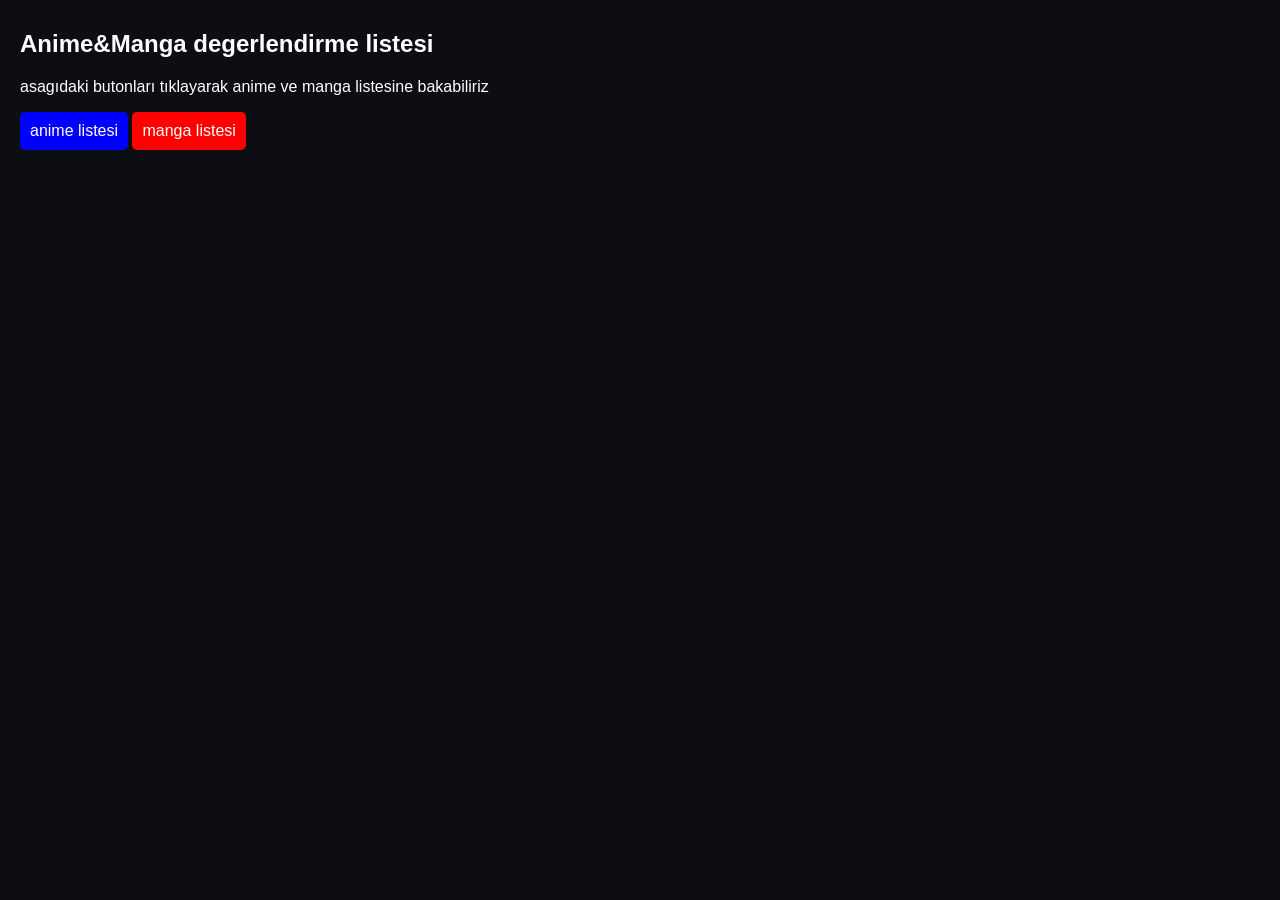
<file: index.html>
<!DOCTYPE html>
<html lang="tr">
    <head>
        <meta charset="UTF-8">
    <title>anime&manga</title>

 <meta name="viewport" content="width=device-width, initial-scale=1.0">
<link rel="stylesheet" href="style.css"> 

    </head>
    <body>
        <h2>Anime&Manga degerlendirme listesi</h2>

<p>asagıdaki butonları tıklayarak anime ve manga listesine bakabiliriz </p>       
    <a href="anime.html"><button style="background-color:blue;color:white;padding:10px;">anime listesi</button></a>
    
    <a href="manga.html"><button style="background-color:red;color:white;padding:10px;">manga listesi</button></a>
    
    </body>
</html>
</file>
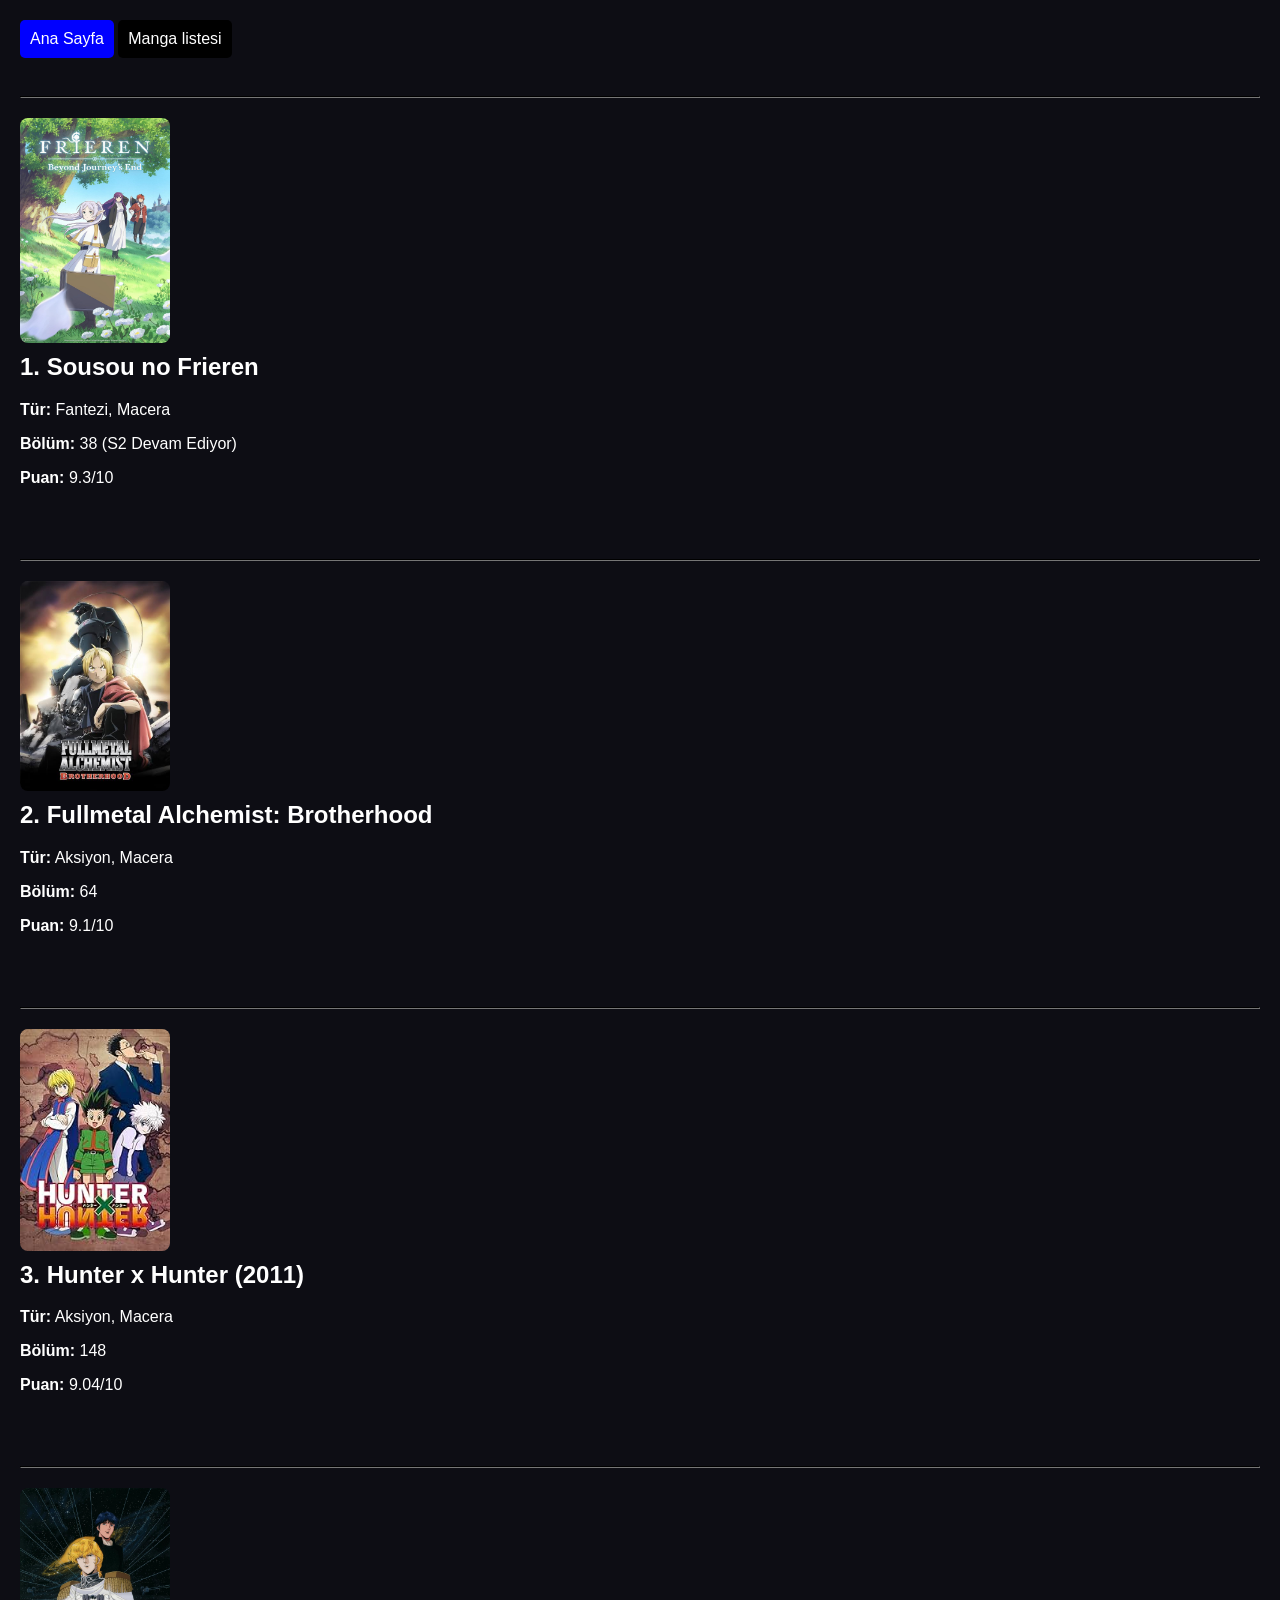
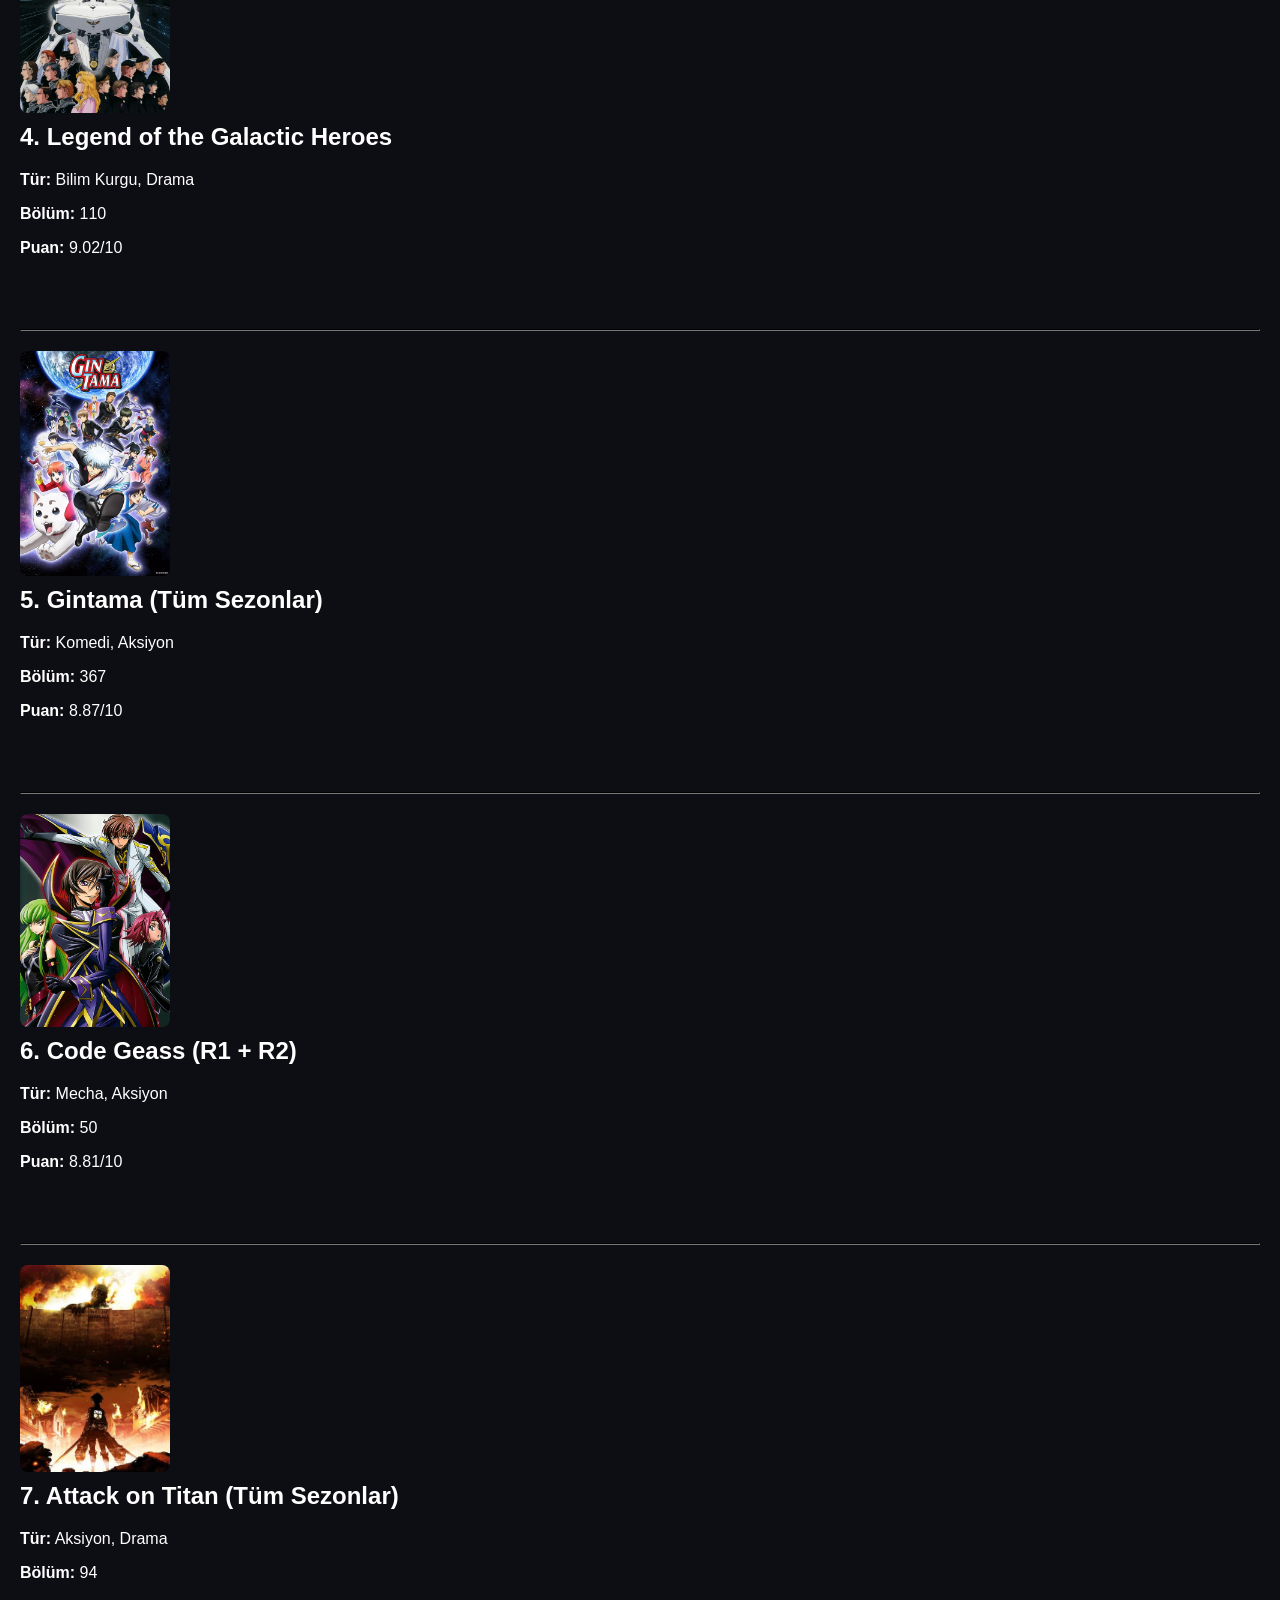
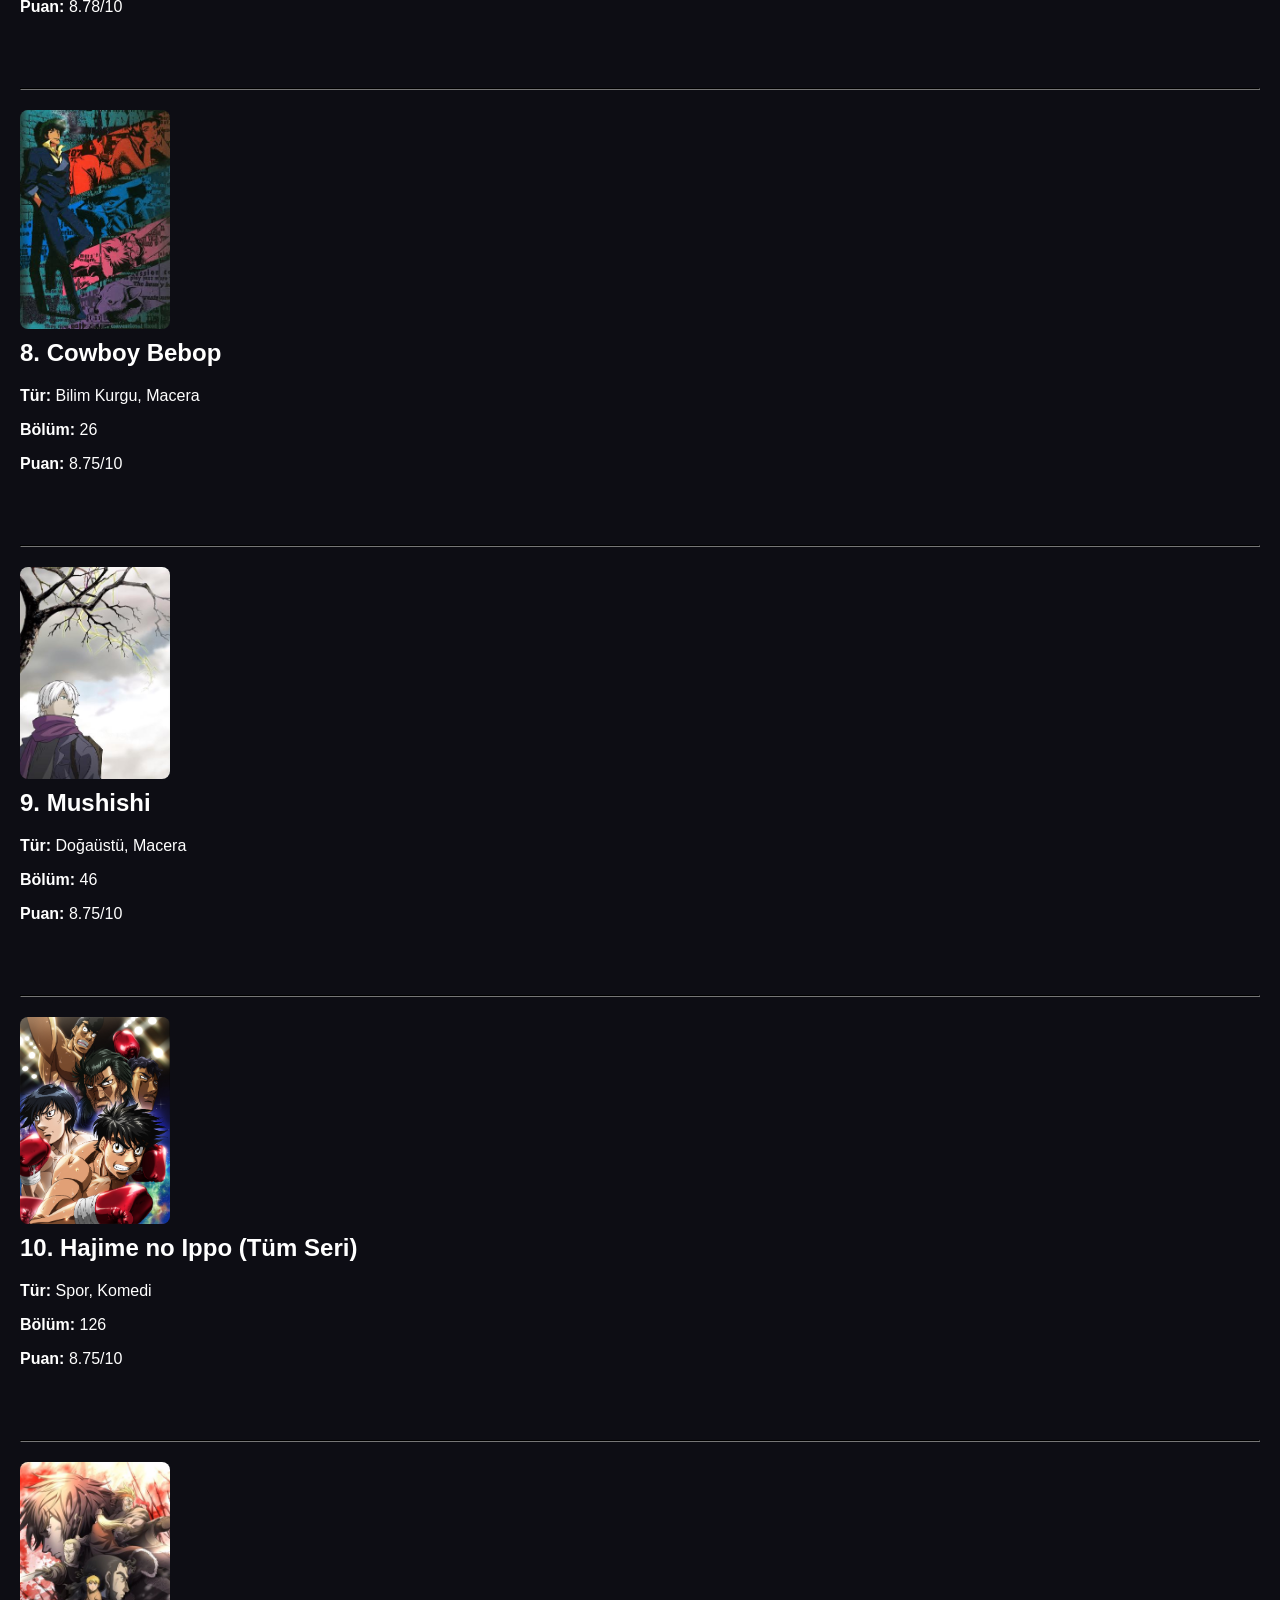
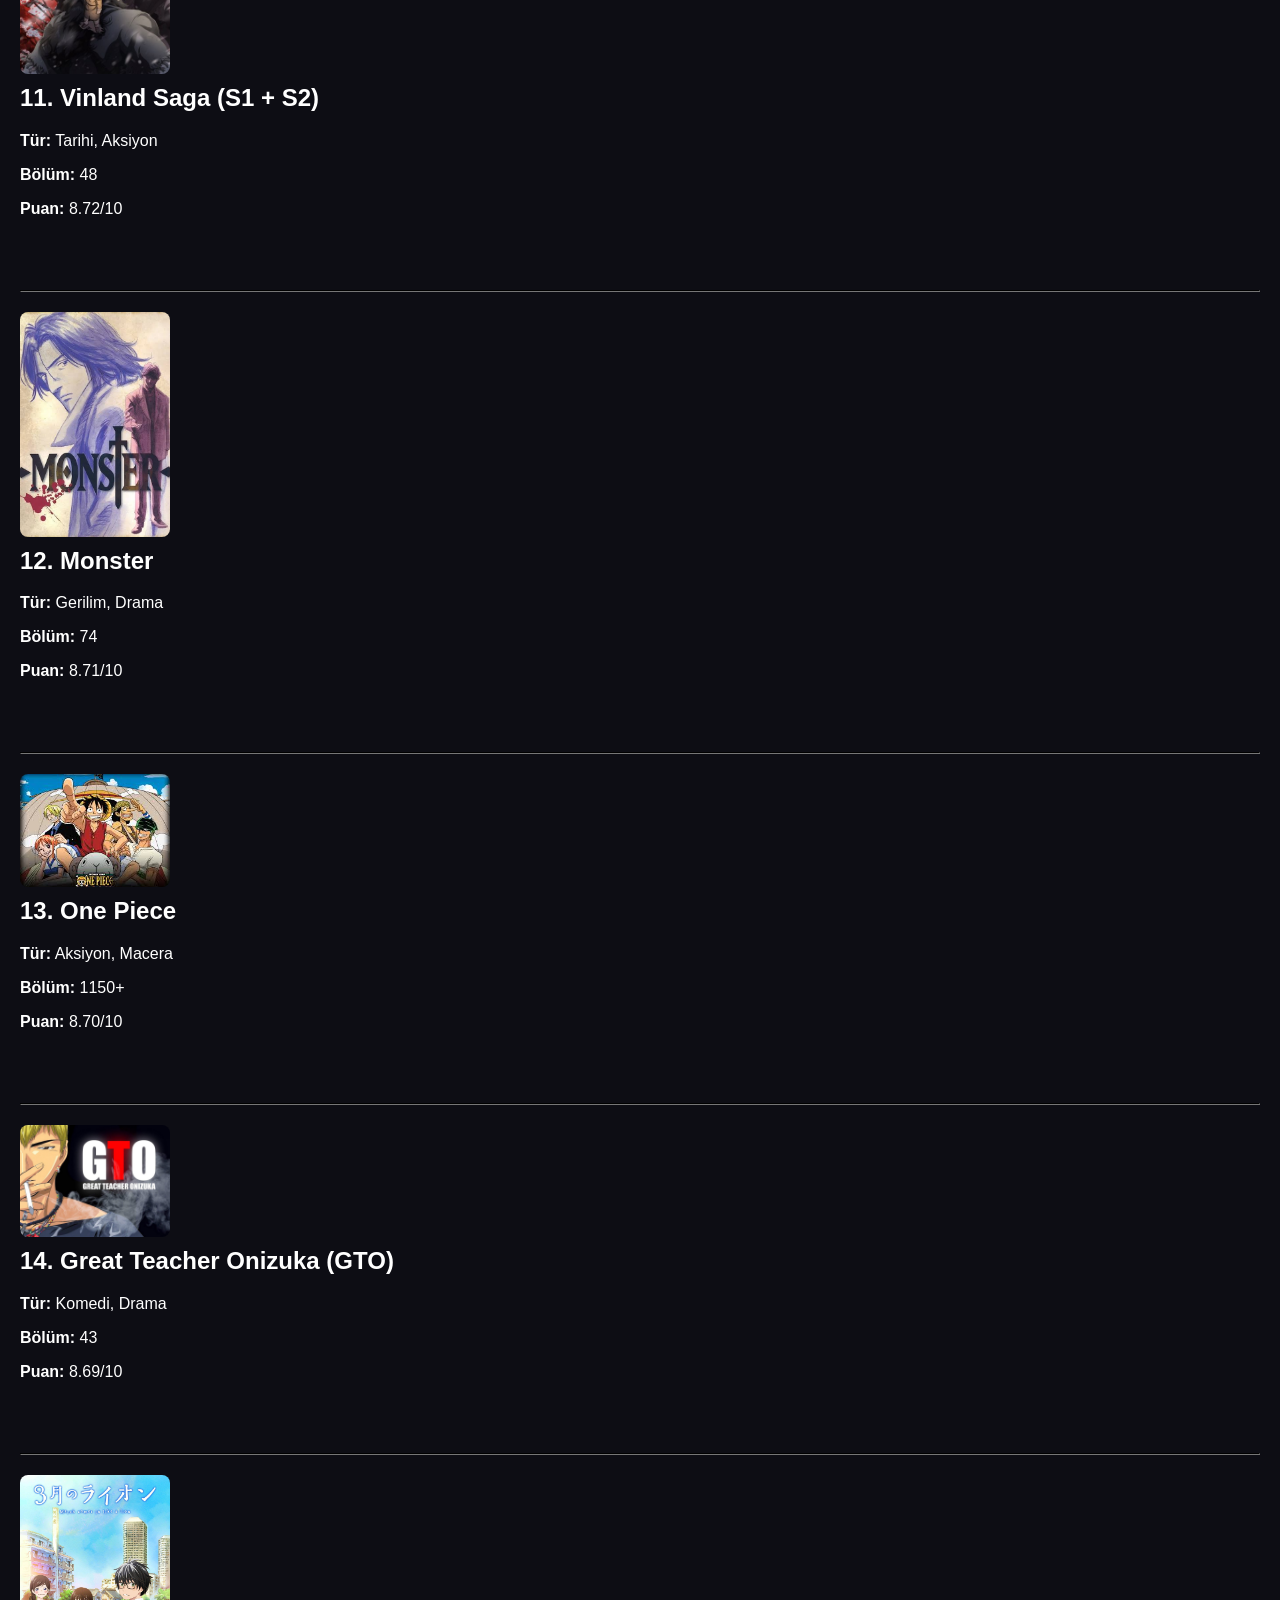
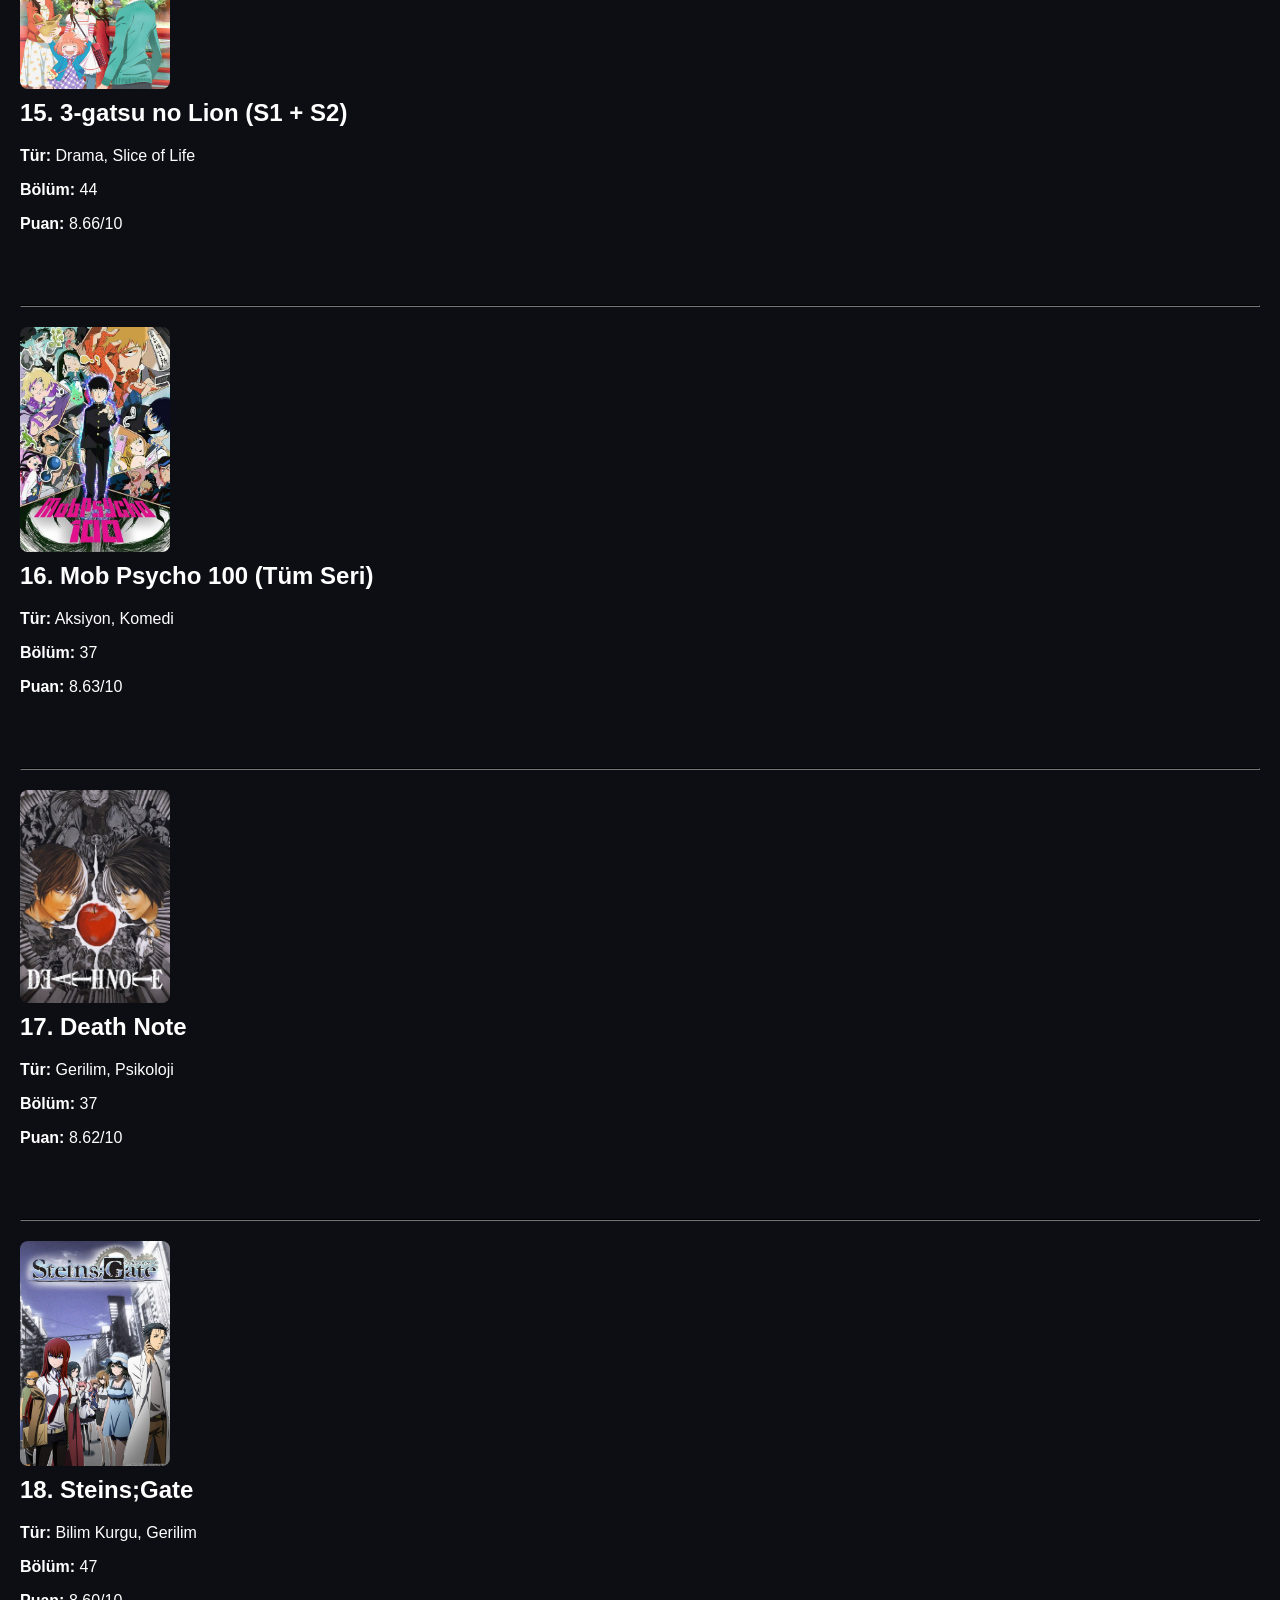
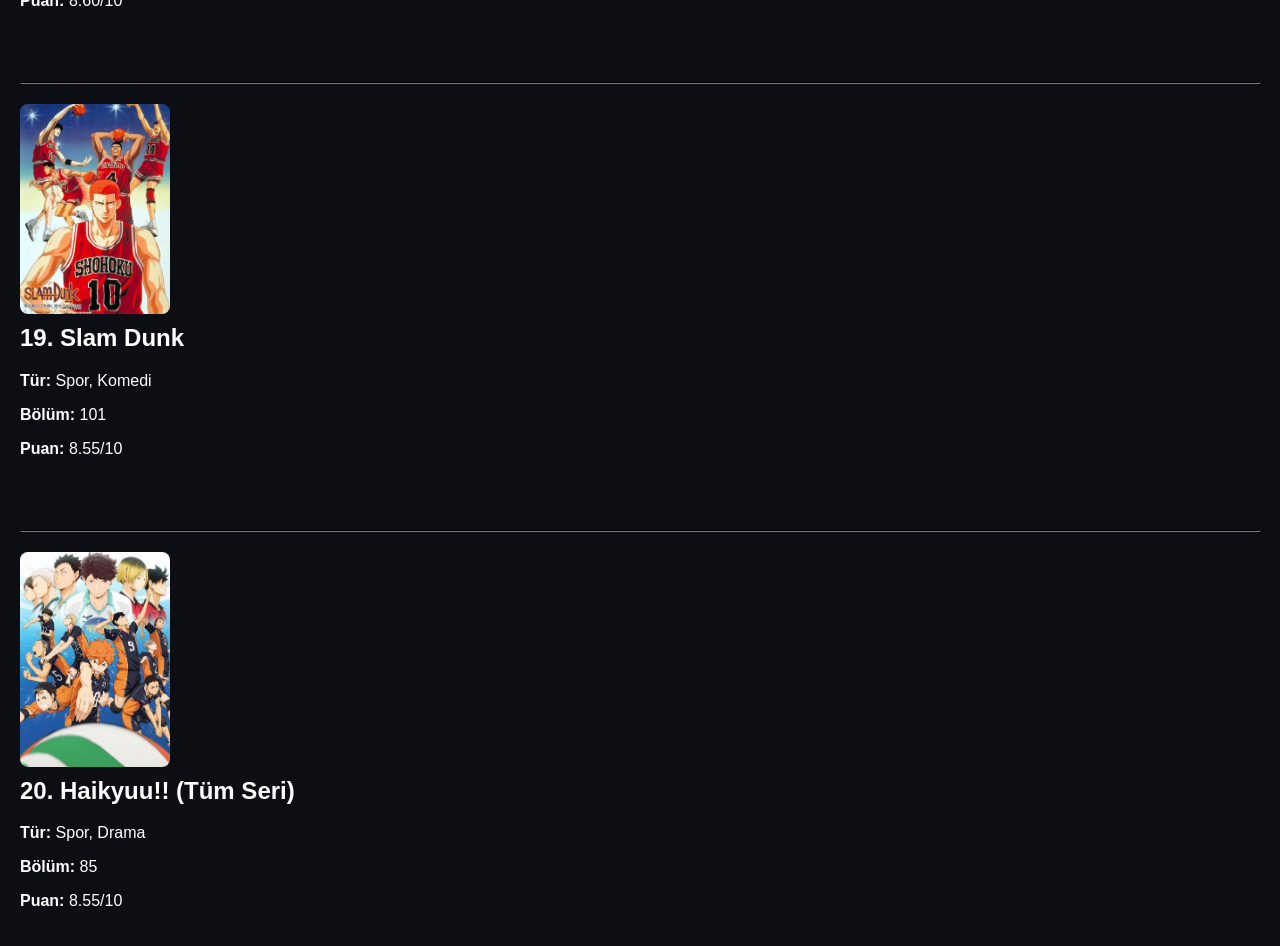
<file: anime.html>
<!DOCTYPE html>
<html lang="tr">
<head>
    <meta charset="UTF-8">
    <title>anime listesi </title>

<meta name="viewport" content="width=device-width, initial-scale=1.0">
<link rel="stylesheet" href="style.css">


</head>
<body>
   
    <a href="index.html"><button style="background-color:blue;color:white;padding:10px;">Ana Sayfa</button></a>
    
 <a href="manga.html"><button style="background-color:black;color:white;padding:10px;">Manga listesi</button></a> 
 


    <br><br><hr>
    <img src="img/frieren.jpg" width="150" alt="Sousou no Frieren">
    <h2>1. Sousou no Frieren</h2>
    <p><strong>Tür:</strong> Fantezi, Macera</p>
    <p><strong>Bölüm:</strong> 38 (S2 Devam Ediyor)</p>
    <p><strong>Puan:</strong> 9.3/10</p>

    <br><br><hr>
    <img src="img/fmab.jpg" width="150" alt="Fullmetal Alchemist Brotherhood">
    <h2>2. Fullmetal Alchemist: Brotherhood</h2>
    <p><strong>Tür:</strong> Aksiyon, Macera</p>
    <p><strong>Bölüm:</strong> 64</p>
    <p><strong>Puan:</strong> 9.1/10</p>

    <br><br><hr>
    <img src="img/hxh.jpg" width="150" alt="Hunter x Hunter">
    <h2>3. Hunter x Hunter (2011)</h2>
    <p><strong>Tür:</strong> Aksiyon, Macera</p>
    <p><strong>Bölüm:</strong> 148</p>
    <p><strong>Puan:</strong> 9.04/10</p>

    <br><br><hr>
    <img src="img/logh.jpg" width="150" alt="Legend of the Galactic Heroes">
    <h2>4. Legend of the Galactic Heroes</h2>
    <p><strong>Tür:</strong> Bilim Kurgu, Drama</p>
    <p><strong>Bölüm:</strong> 110</p>
    <p><strong>Puan:</strong> 9.02/10</p>

    <br><br><hr>
    <img src="img/gintama.jpg" width="150" alt="Gintama">
    <h2>5. Gintama (Tüm Sezonlar)</h2>
    <p><strong>Tür:</strong> Komedi, Aksiyon</p>
    <p><strong>Bölüm:</strong> 367</p>
    <p><strong>Puan:</strong> 8.87/10</p>

    <br><br><hr>
    <img src="img/codegeass.jpg" width="150" alt="Code Geass">
    <h2>6. Code Geass (R1 + R2)</h2>
    <p><strong>Tür:</strong> Mecha, Aksiyon</p>
    <p><strong>Bölüm:</strong> 50</p>
    <p><strong>Puan:</strong> 8.81/10</p>

    <br><br><hr>
    <img src="img/aot.jpg" width="150" alt="Attack on Titan">
    <h2>7. Attack on Titan (Tüm Sezonlar)</h2>
    <p><strong>Tür:</strong> Aksiyon, Drama</p>
    <p><strong>Bölüm:</strong> 94</p>
    <p><strong>Puan:</strong> 8.78/10</p>

    <br><br><hr>
    <img src="img/cowboybebop.jpg" width="150" alt="Cowboy Bebop">
    <h2>8. Cowboy Bebop</h2>
    <p><strong>Tür:</strong> Bilim Kurgu, Macera</p>
    <p><strong>Bölüm:</strong> 26</p>
    <p><strong>Puan:</strong> 8.75/10</p>

    <br><br><hr>
    <img src="img/mushishi.jpg" width="150" alt="Mushishi">
    <h2>9. Mushishi</h2>
    <p><strong>Tür:</strong> Doğaüstü, Macera</p>
    <p><strong>Bölüm:</strong> 46</p>
    <p><strong>Puan:</strong> 8.75/10</p>

    <br><br><hr>
    <img src="img/hajimenoippo.jpg" width="150" alt="Hajime no Ippo">
    <h2>10. Hajime no Ippo (Tüm Seri)</h2>
    <p><strong>Tür:</strong> Spor, Komedi</p>
    <p><strong>Bölüm:</strong> 126</p>
    <p><strong>Puan:</strong> 8.75/10</p>

    <br><br><hr>
    <img src="img/vinland.jpg" width="150" alt="Vinland Saga">
    <h2>11. Vinland Saga (S1 + S2)</h2>
    <p><strong>Tür:</strong> Tarihi, Aksiyon</p>
    <p><strong>Bölüm:</strong> 48</p>
    <p><strong>Puan:</strong> 8.72/10</p>

    <br><br><hr>
    <img src="img/monster.jpg" width="150" alt="Monster">
    <h2>12. Monster</h2>
    <p><strong>Tür:</strong> Gerilim, Drama</p>
    <p><strong>Bölüm:</strong> 74</p>
    <p><strong>Puan:</strong> 8.71/10</p>

    <br><br><hr>
    <img src="img/onepiece.jpg" width="150" alt="One Piece">
    <h2>13. One Piece</h2>
    <p><strong>Tür:</strong> Aksiyon, Macera</p>
    <p><strong>Bölüm:</strong> 1150+</p>
    <p><strong>Puan:</strong> 8.70/10</p>

    <br><br><hr>
    <img src="img/gto.jpg" width="150" alt="Great Teacher Onizuka">
    <h2>14. Great Teacher Onizuka (GTO)</h2>
    <p><strong>Tür:</strong> Komedi, Drama</p>
    <p><strong>Bölüm:</strong> 43</p>
    <p><strong>Puan:</strong> 8.69/10</p>

    <br><br><hr>
    <img src="img/lion.jpg" width="150" alt="3-gatsu no Lion">
    <h2>15. 3-gatsu no Lion (S1 + S2)</h2>
    <p><strong>Tür:</strong> Drama, Slice of Life</p>
    <p><strong>Bölüm:</strong> 44</p>
    <p><strong>Puan:</strong> 8.66/10</p>

    <br><br><hr>
    <img src="img/mobpsycho.jpg" width="150" alt="Mob Psycho 100">
    <h2>16. Mob Psycho 100 (Tüm Seri)</h2>
    <p><strong>Tür:</strong> Aksiyon, Komedi</p>
    <p><strong>Bölüm:</strong> 37</p>
    <p><strong>Puan:</strong> 8.63/10</p>

    <br><br><hr>
    <img src="img/deathnote.jpg" width="150" alt="Death Note">
    <h2>17. Death Note</h2>
    <p><strong>Tür:</strong> Gerilim, Psikoloji</p>
    <p><strong>Bölüm:</strong> 37</p>
    <p><strong>Puan:</strong> 8.62/10</p>

    <br><br><hr>
    <img src="img/steinsgate.jpg" width="150" alt="Steins;Gate">
    <h2>18. Steins;Gate</h2>
    <p><strong>Tür:</strong> Bilim Kurgu, Gerilim</p>
    <p><strong>Bölüm:</strong> 47</p>
    <p><strong>Puan:</strong> 8.60/10</p>

    <br><br><hr>
    <img src="img/slamdunk.jpg" width="150" alt="Slam Dunk">
    <h2>19. Slam Dunk</h2>
    <p><strong>Tür:</strong> Spor, Komedi</p>
    <p><strong>Bölüm:</strong> 101</p>
    <p><strong>Puan:</strong> 8.55/10</p>

    <br><br><hr>
    <img src="img/haikyuu.jpg" width="150" alt="Haikyuu!!">
    <h2>20. Haikyuu!! (Tüm Seri)</h2>
    <p><strong>Tür:</strong> Spor, Drama</p>
    <p><strong>Bölüm:</strong> 85</p>
    <p><strong>Puan:</strong> 8.55/10</p>


 
 
 
</body>
</html>
</file>
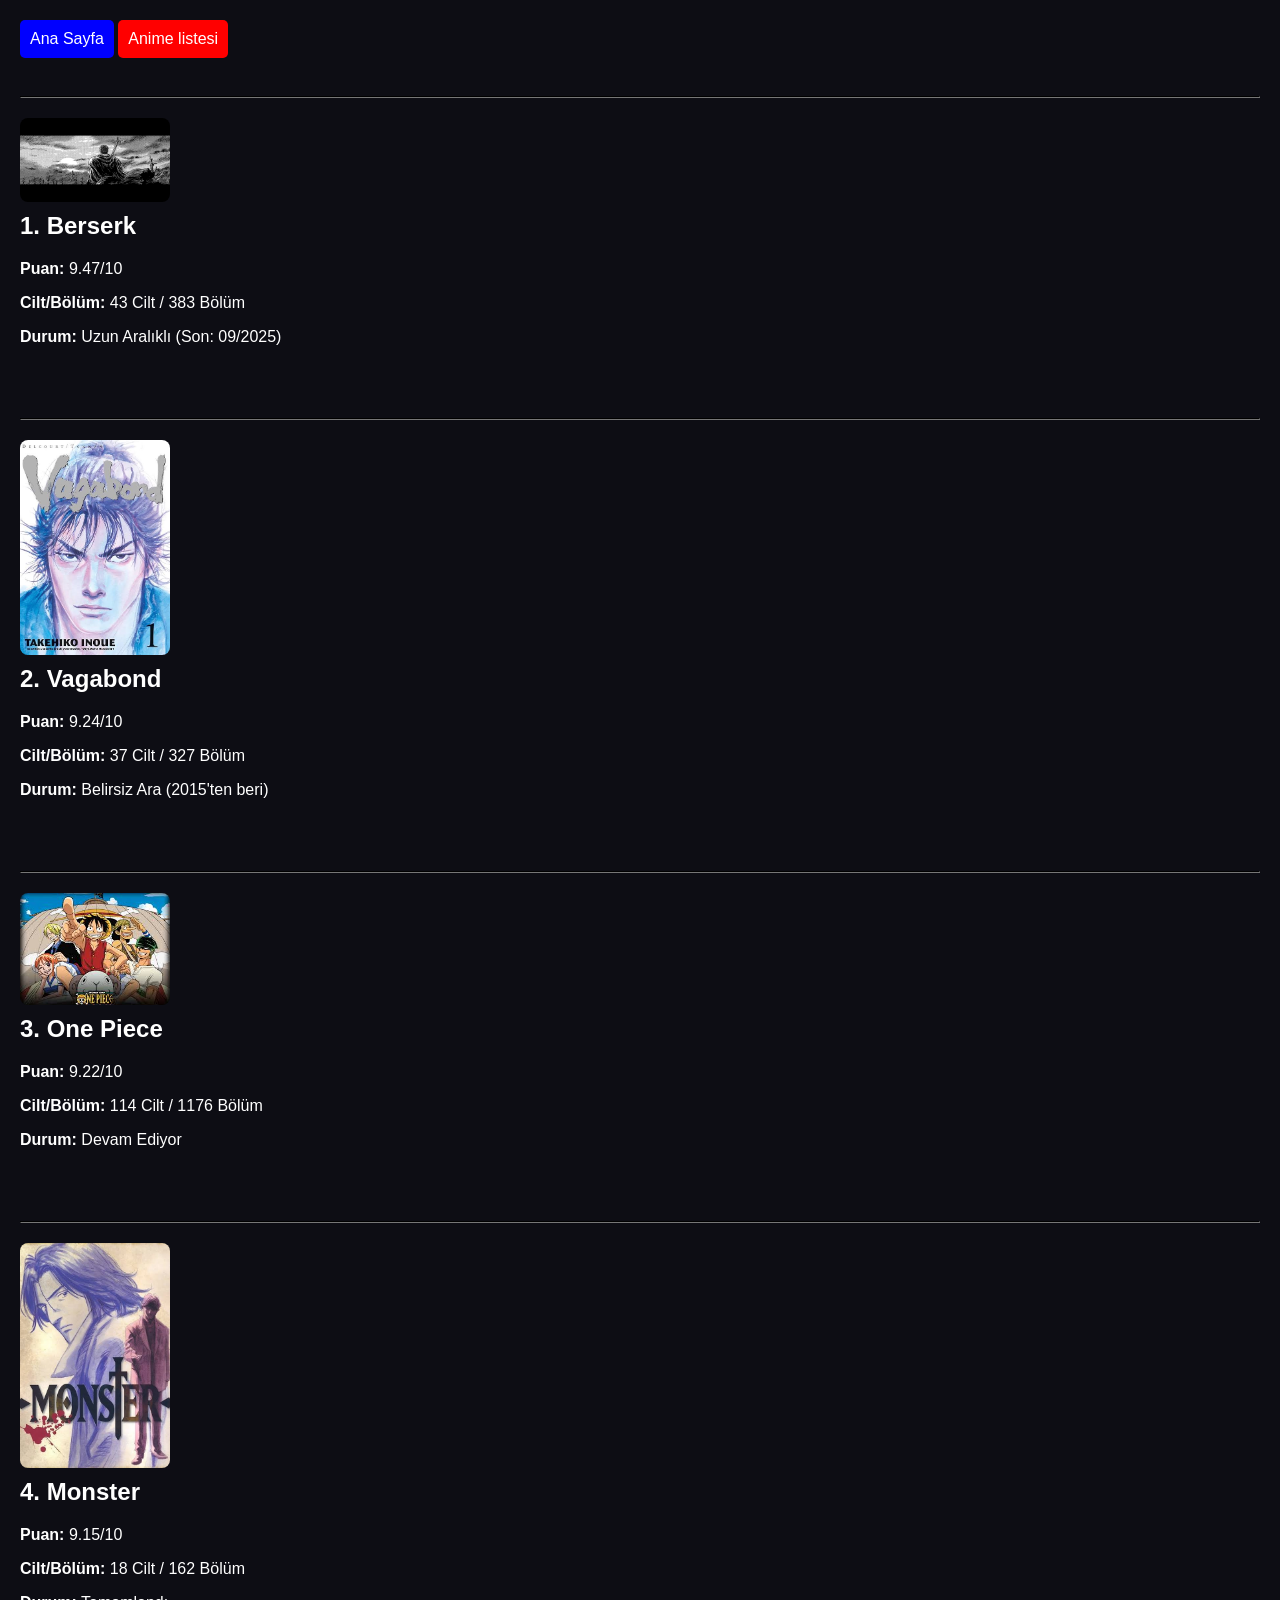
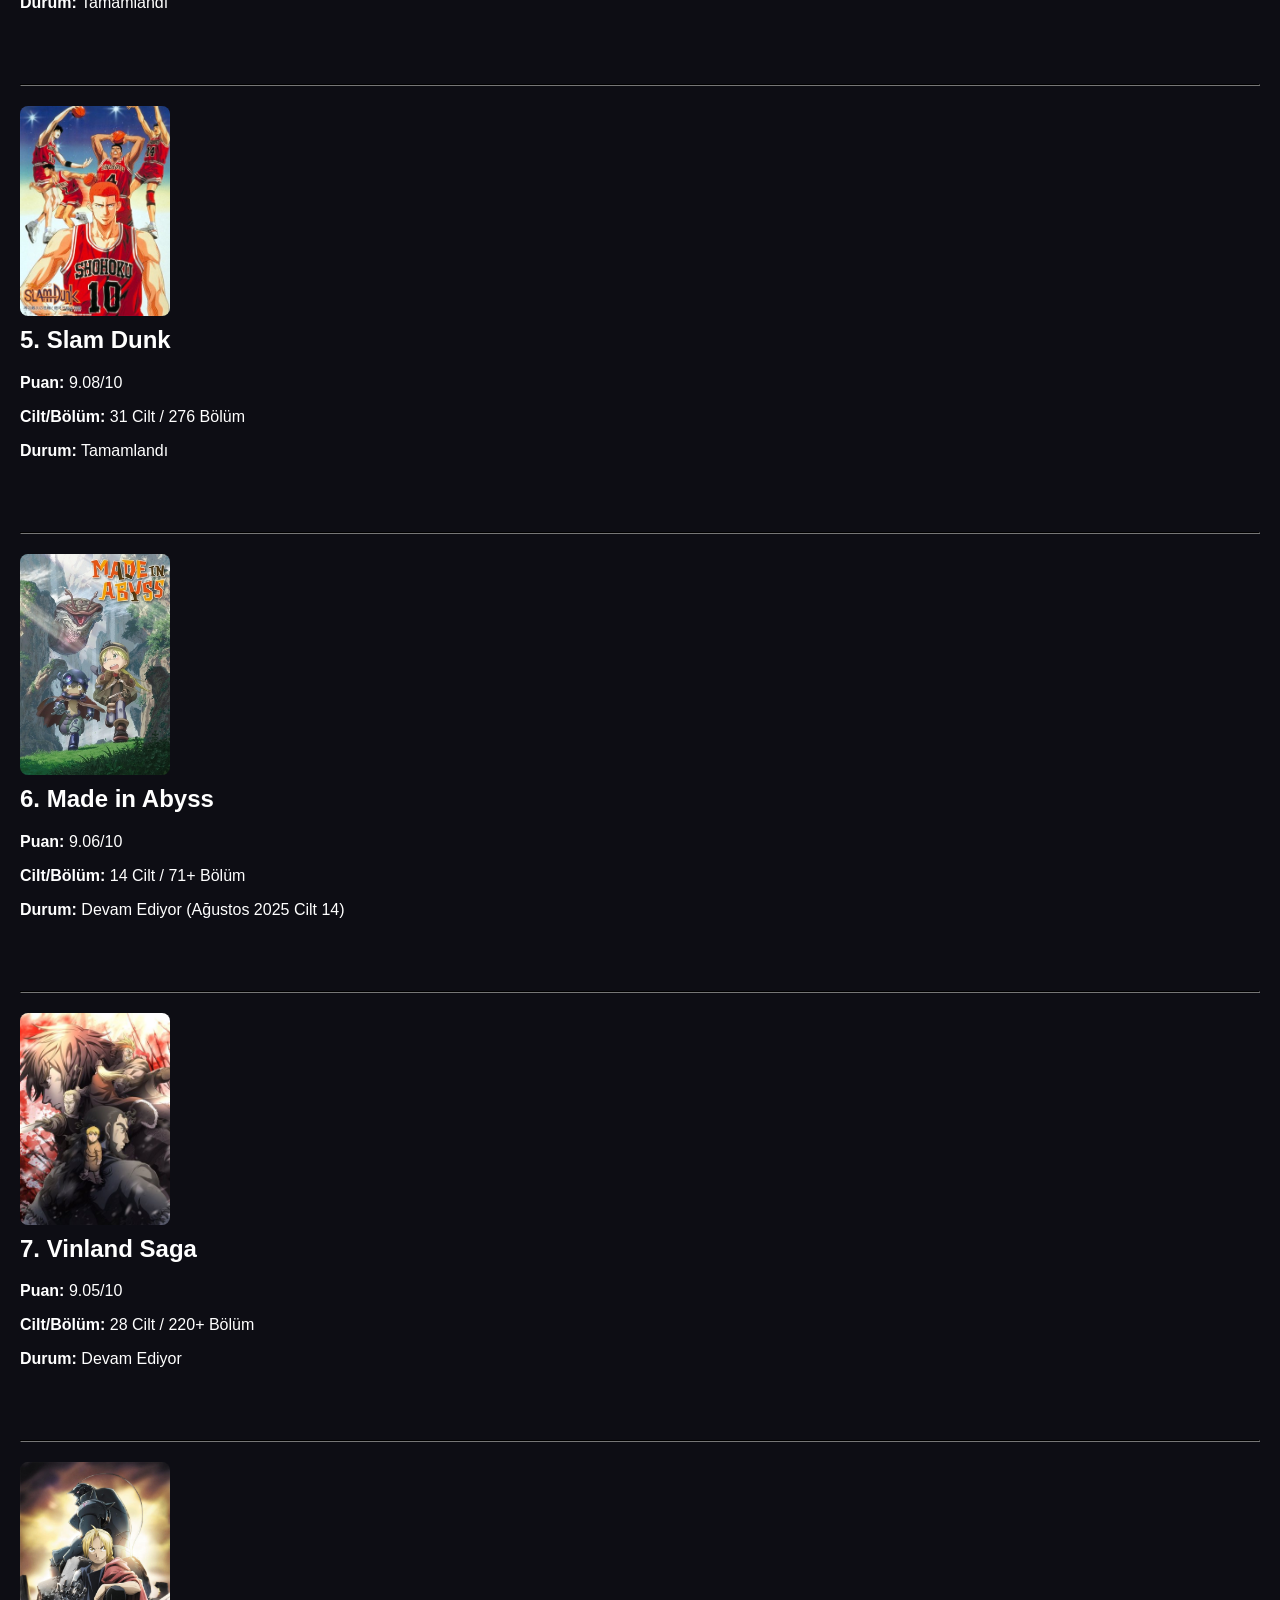
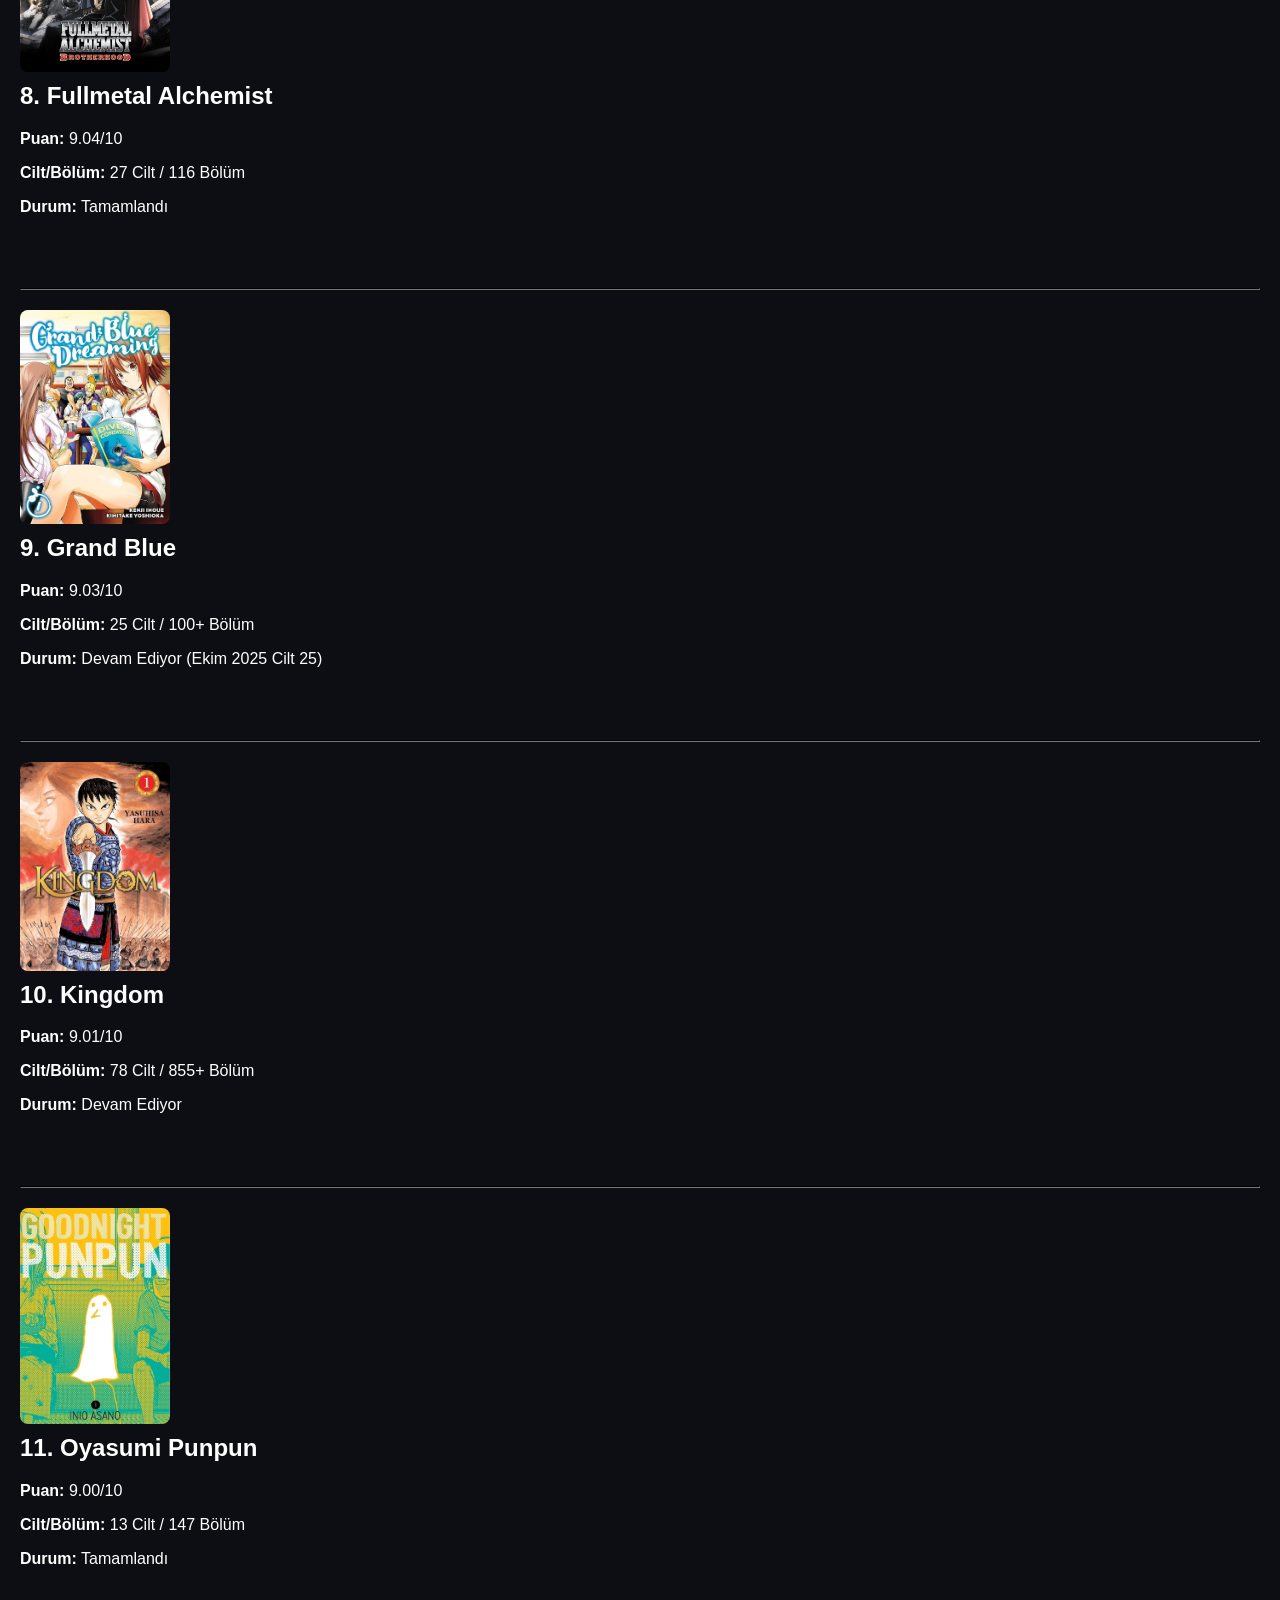
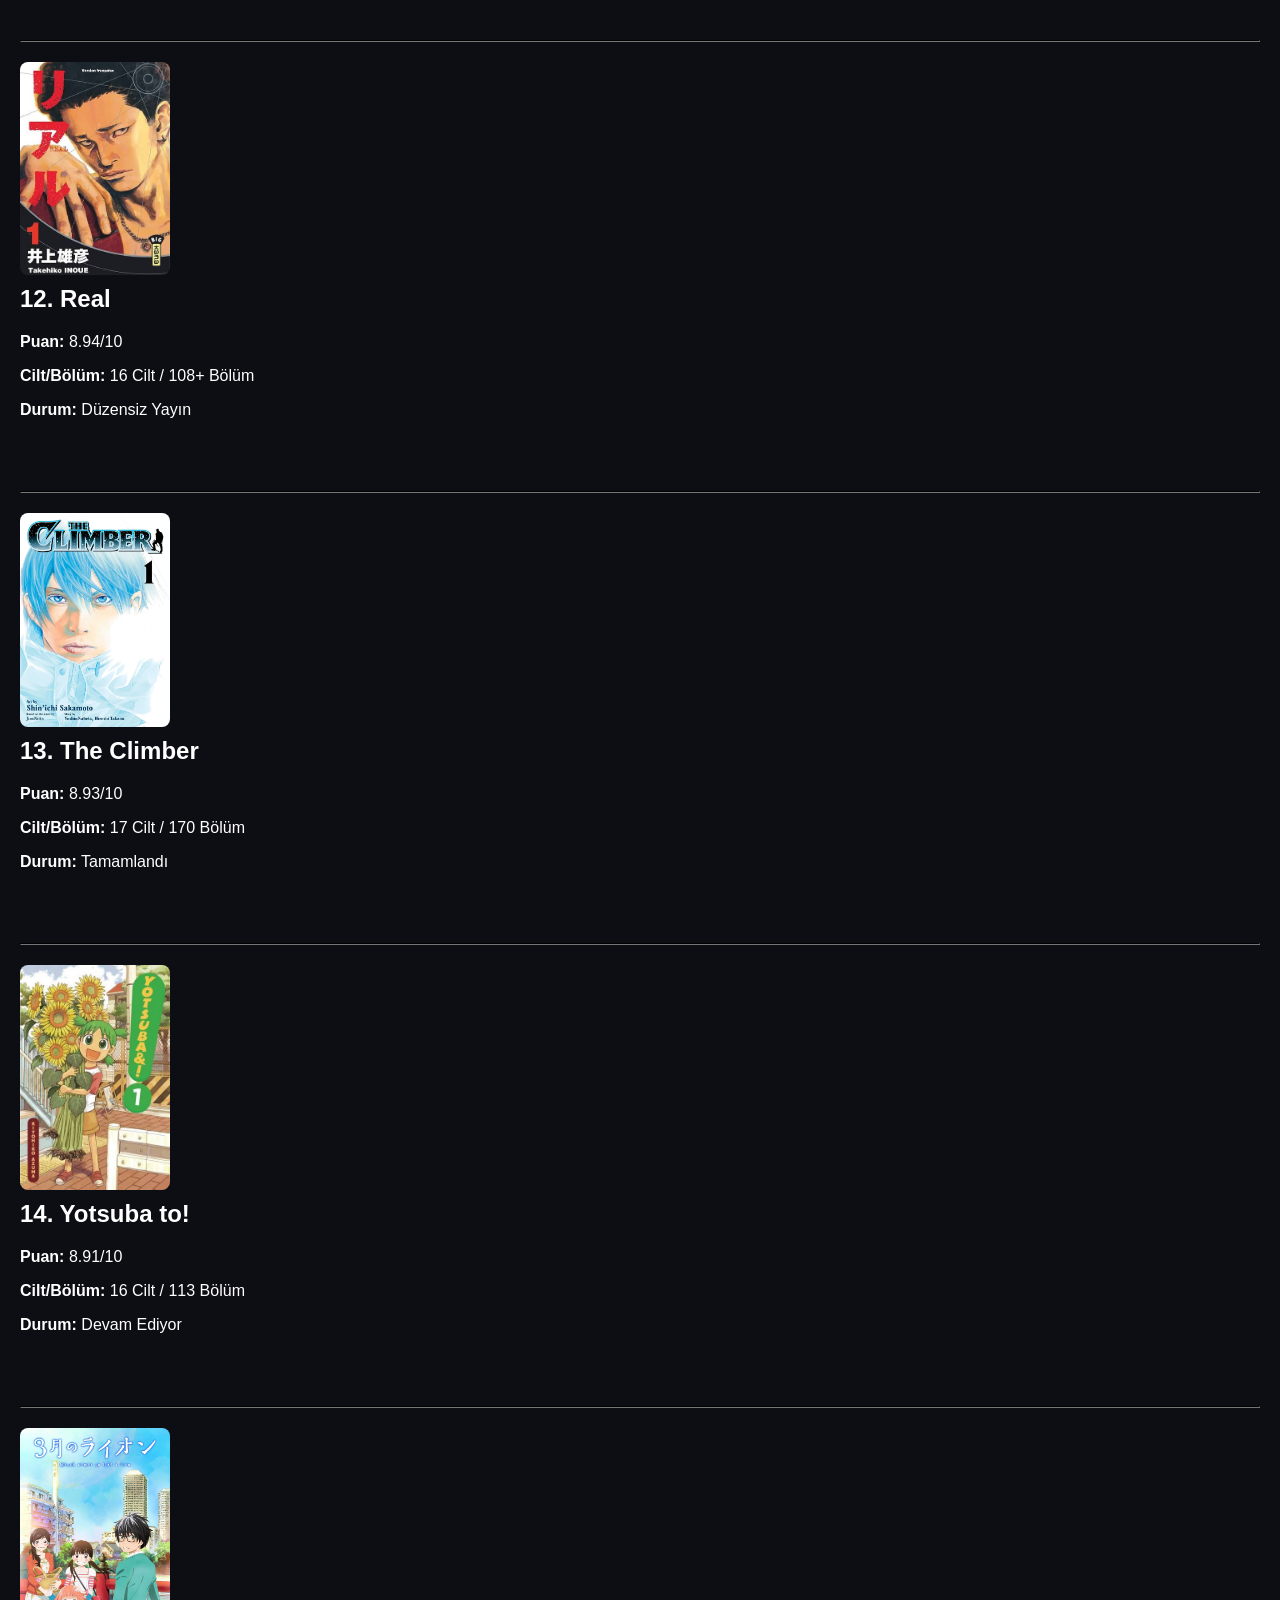
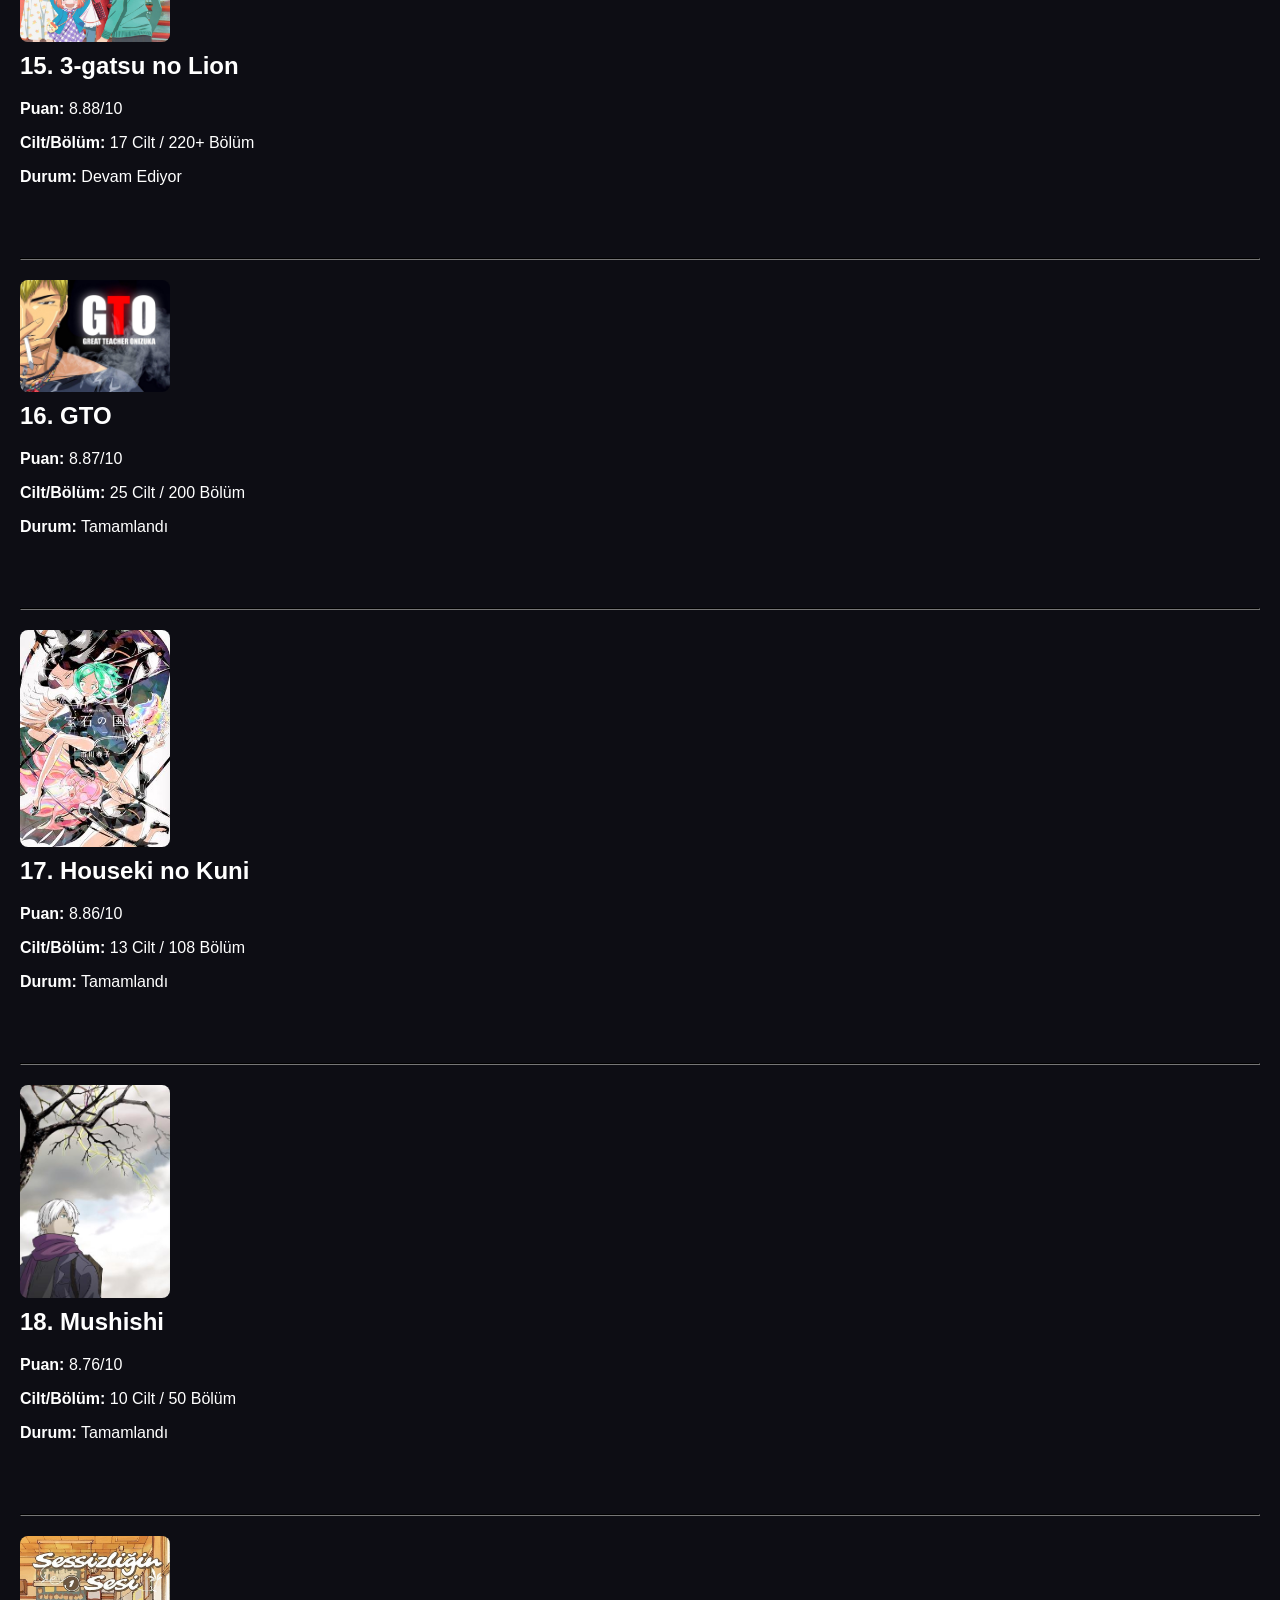
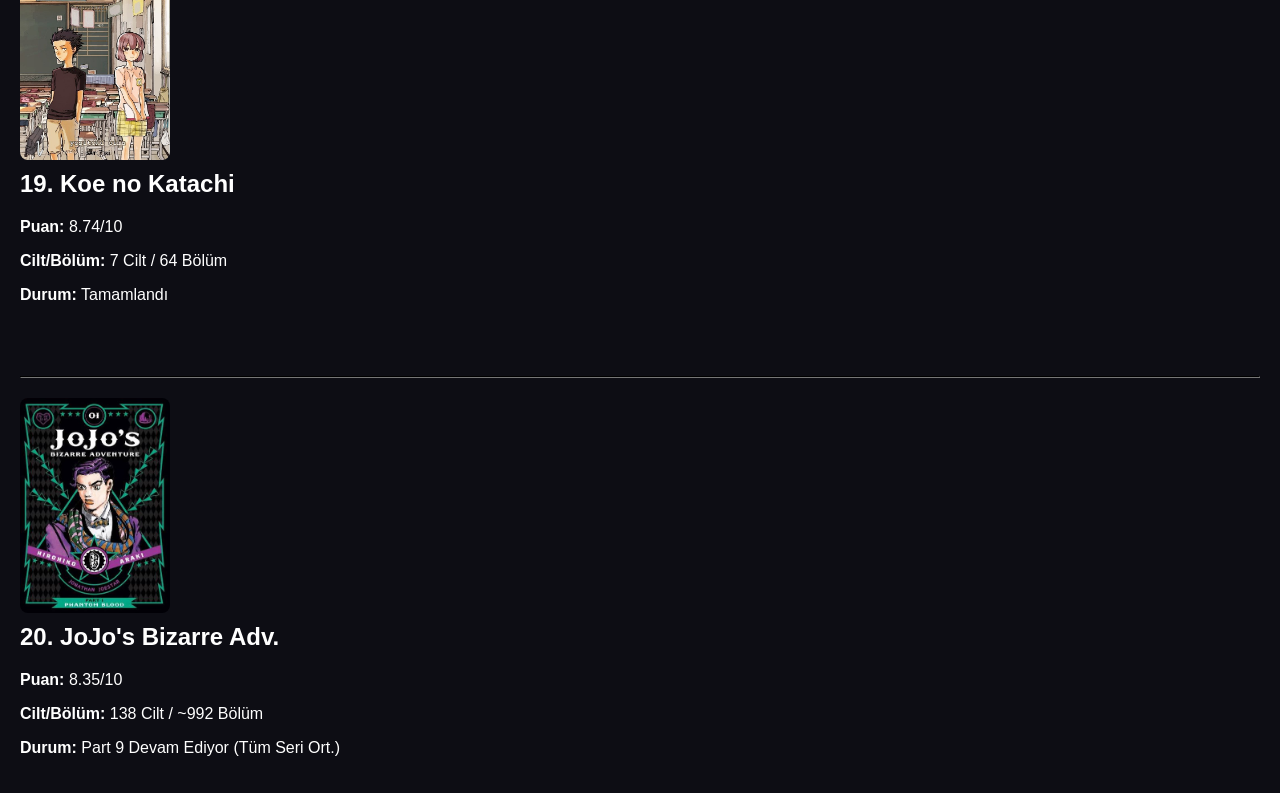
<file: manga.html>
<!DOCTYPE html>
<html lang="tr">
<head>
    <meta charset="UTF-8">
    <title>Manga listesi </title>


<meta name="viewport" content="width=device-width, initial-scale=1.0">
<link rel="stylesheet" href="style.css">


</head>
<body>
    <a href="index.html"><button style ="background-color:blue;color:white;padding:10px;">Ana Sayfa</button></a> 
    
    <a href="anime.html"><button style ="background-color:red;color:white;padding:10px;">Anime listesi</button></a> 
    
  
    
    
    
    <br><br><hr>
    <img src="img/berserk.jpg" width="150" alt="Berserk">
    <h2>1. Berserk</h2>
    <p><strong>Puan:</strong> 9.47/10</p>
    <p><strong>Cilt/Bölüm:</strong> 43 Cilt / 383 Bölüm</p>
    <p><strong>Durum:</strong> Uzun Aralıklı (Son: 09/2025)</p>

    <br><br><hr>
    <img src="img/vagabond.jpg" width="150" alt="Vagabond">
    <h2>2. Vagabond</h2>
    <p><strong>Puan:</strong> 9.24/10</p>
    <p><strong>Cilt/Bölüm:</strong> 37 Cilt / 327 Bölüm</p>
    <p><strong>Durum:</strong> Belirsiz Ara (2015'ten beri)</p>

    <br><br><hr>
    <img src="img/onepiece.jpg" width="150" alt="One Piece">
    <h2>3. One Piece</h2>
    <p><strong>Puan:</strong> 9.22/10</p>
    <p><strong>Cilt/Bölüm:</strong> 114 Cilt / 1176 Bölüm</p>
    <p><strong>Durum:</strong> Devam Ediyor</p>

    <br><br><hr>
    <img src="img/monster.jpg" width="150" alt="Monster">
    <h2>4. Monster</h2>
    <p><strong>Puan:</strong> 9.15/10</p>
    <p><strong>Cilt/Bölüm:</strong> 18 Cilt / 162 Bölüm</p>
    <p><strong>Durum:</strong> Tamamlandı</p>

    <br><br><hr>
    <img src="img/slamdunk.jpg" width="150" alt="Slam Dunk">
    <h2>5. Slam Dunk</h2>
    <p><strong>Puan:</strong> 9.08/10</p>
    <p><strong>Cilt/Bölüm:</strong> 31 Cilt / 276 Bölüm</p>
    <p><strong>Durum:</strong> Tamamlandı</p>

    <br><br><hr>
    <img src="img/mia.jpg" width="150" alt="Made in Abyss">
    <h2>6. Made in Abyss</h2>
    <p><strong>Puan:</strong> 9.06/10</p>
    <p><strong>Cilt/Bölüm:</strong> 14 Cilt / 71+ Bölüm</p>
    <p><strong>Durum:</strong> Devam Ediyor (Ağustos 2025 Cilt 14)</p>

    <br><br><hr>
    <img src="img/vinland.jpg" width="150" alt="Vinland Saga">
    <h2>7. Vinland Saga</h2>
    <p><strong>Puan:</strong> 9.05/10</p>
    <p><strong>Cilt/Bölüm:</strong> 28 Cilt / 220+ Bölüm</p>
    <p><strong>Durum:</strong> Devam Ediyor</p>

    <br><br><hr>
    <img src="img/fma.jpg" width="150" alt="Fullmetal Alchemist">
    <h2>8. Fullmetal Alchemist</h2>
    <p><strong>Puan:</strong> 9.04/10</p>
    <p><strong>Cilt/Bölüm:</strong> 27 Cilt / 116 Bölüm</p>
    <p><strong>Durum:</strong> Tamamlandı</p>

    <br><br><hr>
    <img src="img/grandblue.jpg" width="150" alt="Grand Blue">
    <h2>9. Grand Blue</h2>
    <p><strong>Puan:</strong> 9.03/10</p>
    <p><strong>Cilt/Bölüm:</strong> 25 Cilt / 100+ Bölüm</p>
    <p><strong>Durum:</strong> Devam Ediyor (Ekim 2025 Cilt 25)</p>

    <br><br><hr>
    <img src="img/kingdom.jpg" width="150" alt="Kingdom">
    <h2>10. Kingdom</h2>
    <p><strong>Puan:</strong> 9.01/10</p>
    <p><strong>Cilt/Bölüm:</strong> 78 Cilt / 855+ Bölüm</p>
    <p><strong>Durum:</strong> Devam Ediyor</p>

    <br><br><hr>
    <img src="img/punpun.jpg" width="150" alt="Oyasumi Punpun">
    <h2>11. Oyasumi Punpun</h2>
    <p><strong>Puan:</strong> 9.00/10</p>
    <p><strong>Cilt/Bölüm:</strong> 13 Cilt / 147 Bölüm</p>
    <p><strong>Durum:</strong> Tamamlandı</p>

    <br><br><hr>
    <img src="img/real.jpg" width="150" alt="Real">
    <h2>12. Real</h2>
    <p><strong>Puan:</strong> 8.94/10</p>
    <p><strong>Cilt/Bölüm:</strong> 16 Cilt / 108+ Bölüm</p>
    <p><strong>Durum:</strong> Düzensiz Yayın</p>

    <br><br><hr>
    <img src="img/climber.jpg" width="150" alt="The Climber">
    <h2>13. The Climber</h2>
    <p><strong>Puan:</strong> 8.93/10</p>
    <p><strong>Cilt/Bölüm:</strong> 17 Cilt / 170 Bölüm</p>
    <p><strong>Durum:</strong> Tamamlandı</p>

    <br><br><hr>
    <img src="img/yotsuba.jpg" width="150" alt="Yotsuba to!">
    <h2>14. Yotsuba to!</h2>
    <p><strong>Puan:</strong> 8.91/10</p>
    <p><strong>Cilt/Bölüm:</strong> 16 Cilt / 113 Bölüm</p>
    <p><strong>Durum:</strong> Devam Ediyor</p>

    <br><br><hr>
    <img src="img/lion.jpg" width="150" alt="3-gatsu no Lion">
    <h2>15. 3-gatsu no Lion</h2>
    <p><strong>Puan:</strong> 8.88/10</p>
    <p><strong>Cilt/Bölüm:</strong> 17 Cilt / 220+ Bölüm</p>
    <p><strong>Durum:</strong> Devam Ediyor</p>

    <br><br><hr>
    <img src="img/gto.jpg" width="150" alt="GTO">
    <h2>16. GTO</h2>
    <p><strong>Puan:</strong> 8.87/10</p>
    <p><strong>Cilt/Bölüm:</strong> 25 Cilt / 200 Bölüm</p>
    <p><strong>Durum:</strong> Tamamlandı</p>

    <br><br><hr>
    <img src="img/houseki.jpg" width="150" alt="Houseki no Kuni">
    <h2>17. Houseki no Kuni</h2>
    <p><strong>Puan:</strong> 8.86/10</p>
    <p><strong>Cilt/Bölüm:</strong> 13 Cilt / 108 Bölüm</p>
    <p><strong>Durum:</strong> Tamamlandı</p>

    <br><br><hr>
    <img src="img/mushishi.jpg" width="150" alt="Mushishi">
    <h2>18. Mushishi</h2>
    <p><strong>Puan:</strong> 8.76/10</p>
    <p><strong>Cilt/Bölüm:</strong> 10 Cilt / 50 Bölüm</p>
    <p><strong>Durum:</strong> Tamamlandı</p>

    <br><br><hr>
    <img src="img/koenokatachi.jpg" width="150" alt="Koe no Katachi">
    <h2>19. Koe no Katachi</h2>
    <p><strong>Puan:</strong> 8.74/10</p>
    <p><strong>Cilt/Bölüm:</strong> 7 Cilt / 64 Bölüm</p>
    <p><strong>Durum:</strong> Tamamlandı</p>

    <br><br><hr>
    <img src="img/jojo.jpg" width="150" alt="JoJo's Bizarre Adv.">
    <h2>20. JoJo's Bizarre Adv.</h2>
    <p><strong>Puan:</strong> 8.35/10</p>
    <p><strong>Cilt/Bölüm:</strong> 138 Cilt / ~992 Bölüm</p>
    <p><strong>Durum:</strong> Part 9 Devam Ediyor (Tüm Seri Ort.)</p>
    
    
    
  
    
    
</body>
</html>
</file>
<file: style.css>
body {
    background-color: #0d0d14;
    color: white;
    font-family: Arial, sans-serif;
    margin: 0;
    padding: 20px;
}

button {
    padding: 10px 20px;
    border: none;
    border-radius: 5px;
    cursor: pointer;
    font-size: 16px;
}

img {
    width: 150px;
    border-radius: 8px;
    display: block;
    margin-bottom: 10px;
}

h2 {
    color: white;
    margin-top: 10px;
}

hr {
    border-color: #222;
    margin: 20px 0;
}
</file>
